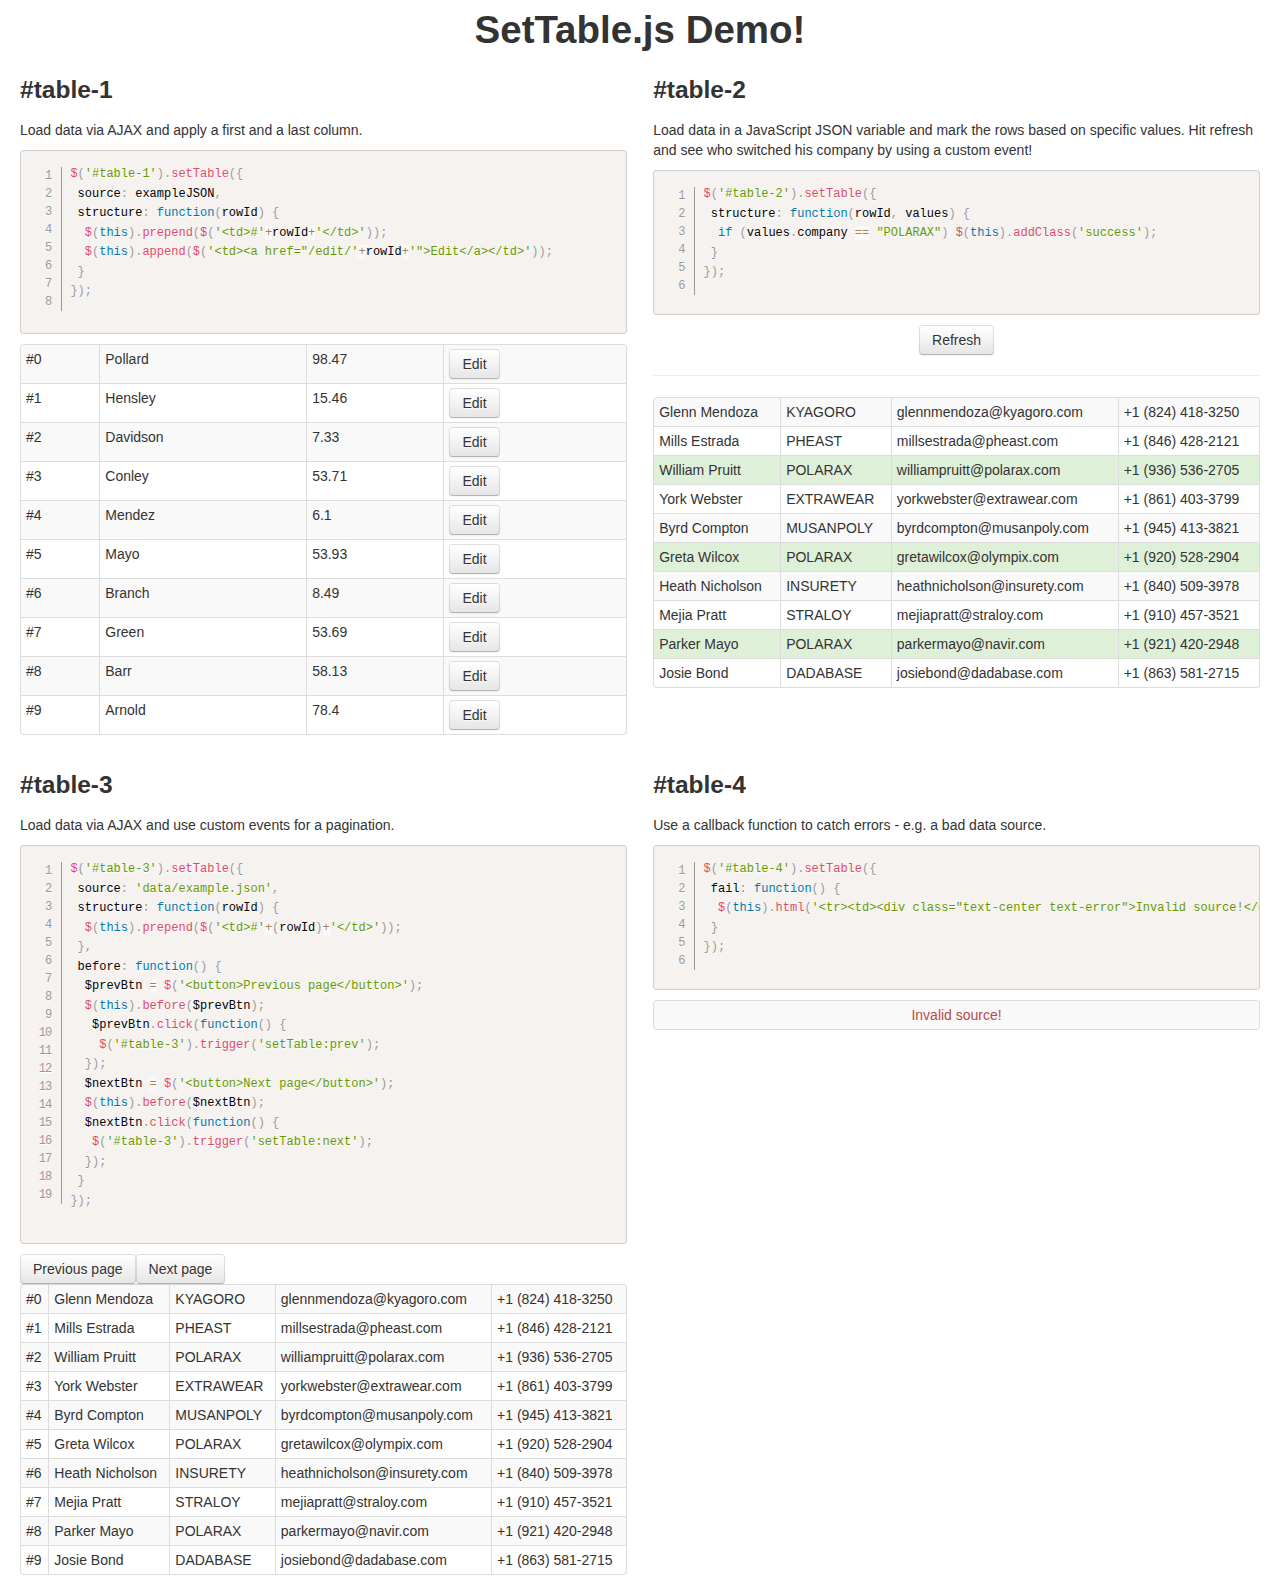
<file: demo/index.html>
<!doctype html>
<html>
  <head>
    <meta http-equiv="Content-Type" content="text/html; charset=utf-8" />
    <link href="css/bootstrap.css" rel="stylesheet" type="text/css"/>
    <link href="lib/prism/prism.css" rel="stylesheet" type="text/css"/>
    <script src="lib/prism/prism.js"></script>
    <title>SetTable.js</title>
</head>
<body>
<div class="container-fluid">
  <div class="row-fluid">
    <div class="span12">
      <center>
        <h1>SetTable.js Demo!</h1>
      </center>
    </div>
  </div>
  <div class="row-fluid">
    <div class="span6">
      <h3>#table-1</h3>
      <p>
      Load data via AJAX and apply a first and a last column.
<pre>
<code class="language-javascript line-numbers">
$('#table-1').setTable({
 source: exampleJSON,
 structure: function(rowId) {
  $(this).prepend($('&lt;td>#'+rowId+'&lt;/td>'));
  $(this).append($('&lt;td>&lt;a href="/edit/'+rowId+'">Edit&lt;/a>&lt;/td>'));
 }
});
</code>
</pre>
      </p>
      <table id="table-1" class="table table-bordered table-striped table-condensed" setTable>
      </table>
    </div>
    <div class="span6">
      <h3>#table-2</h3>
      <p>
      Load data in a JavaScript JSON variable and mark the rows based on specific values. Hit refresh and see who switched his company by using a custom event!
<pre>
<code class="language-javascript line-numbers">
$('#table-2').setTable({
 structure: function(rowId, values) {
  if (values.company == "POLARAX") $(this).addClass('success');
 }
});
</code>
</pre>
      </p>
      <center><button id="refresh-btn" class="btn">Refresh</button></center>
      <hr />
      <table id="table-2" class="table table-bordered table-striped table-condensed" setTable data-source="data/example.json">
      </table>
    </div>
  </div>
  <div class="row-fluid">
    <div class="span6">
      <h3>#table-3</h3>
      <p>
      Load data via AJAX and use custom events for a pagination.
<pre>
<code class="language-javascript line-numbers">
$('#table-3').setTable({
 source: 'data/example.json',
 structure: function(rowId) {
  $(this).prepend($('&lt;td>#'+(rowId)+'&lt;/td>'));
 },
 before: function() {
  $prevBtn = $('&lt;button>Previous page&lt;/button>');
  $(this).before($prevBtn);
   $prevBtn.click(function() {
    $('#table-3').trigger('setTable:prev');
  });
  $nextBtn = $('&lt;button>Next page&lt;/button>');
  $(this).before($nextBtn);
  $nextBtn.click(function() {
   $('#table-3').trigger('setTable:next');
  });
 }
});
</code>
</pre>
      </p>
      <table id="table-3" class="table table-bordered table-striped table-condensed" setTable data-source="data/example.json">
      </table>
    </div>
    <div class="span6">
      <h3>#table-4</h3>
      <p>
      Use a callback function to catch errors - e.g. a bad data source.
<pre>
<code class="language-javascript line-numbers">
$('#table-4').setTable({
 fail: function() {
  $(this).html('&lt;tr>&lt;td>&lt;div class="text-center text-error">Invalid source!&lt;/div>&lt;/td>&lt;/tr>');
 }
});
</code>
</pre>
      </p>
      <table id="table-4" class="table table-bordered table-striped table-condensed" setTable>
      </table>
    </div>
  </div>
</div>

<script src="http://code.jquery.com/jquery-1.9.1.js"></script>
<script src="js/setTable.js"></script>
<script>
  var exampleJSON = [
    {
      "name": "Pollard",
      "price": 98.47
    },
    {
      "name": "Hensley",
      "price": 15.46
    },
    {
      "name": "Davidson",
      "price": 7.33
    },
    {
      "name": "Conley",
      "price": 53.71
    },
    {
      "name": "Mendez",
      "price": 6.1
    },
    {
      "name": "Mayo",
      "price": 53.93
    },
    {
      "name": "Branch",
      "price": 8.49
    },
    {
      "name": "Green",
      "price": 53.69
    },
    {
      "name": "Barr",
      "price": 58.13
    },
    {
      "name": "Arnold",
      "price": 78.4
    }
  ];
  $(document).ready(function() {
    $('#table-1').setTable({
      source: exampleJSON,
      structure: function(rowId) { // (rowId)
          $(this).prepend($('<td>#'+(rowId)+'</td>'));
          $(this).append($('<td><a href="/edit/'+rowId+'" class="btn">Edit</a></td>'));
        }
    });
    $('#table-2').setTable({
      structure: function(rowId, values) { // (rowId, values)
          if (values.company == "POLARAX") $(this).addClass('success');
        }
    });
    $('#table-3').setTable({
      source: 'data/example.json',
      structure: function(rowId) { // (rowId)
        $(this).prepend($('<td>#'+(rowId)+'</td>'));
      },
      before: function() {
        $prevBtn = $('<button class="btn">Previous page</button>');
        $(this).before($prevBtn);
        $prevBtn.click(function() {
          $('#table-3').trigger('setTable:prev');
        });
        $nextBtn = $('<button class="btn">Next page</button>');
        $(this).before($nextBtn);
        $nextBtn.click(function() {
          $('#table-3').trigger('setTable:next');
        });
      }
    });
    $('#table-4').setTable({
      fail: function() {
        $(this).html('<tr><td><div class="text-center text-error">Invalid source!</div></td></tr>');
        }
    });

    $('#refresh-btn').click(function() {
      $('#table-2').attr('data-source', 'data/example-new.json');
      $('#table-2').trigger('setTable:refresh');
    });


  });


</script>
</body>
</html>
</file>
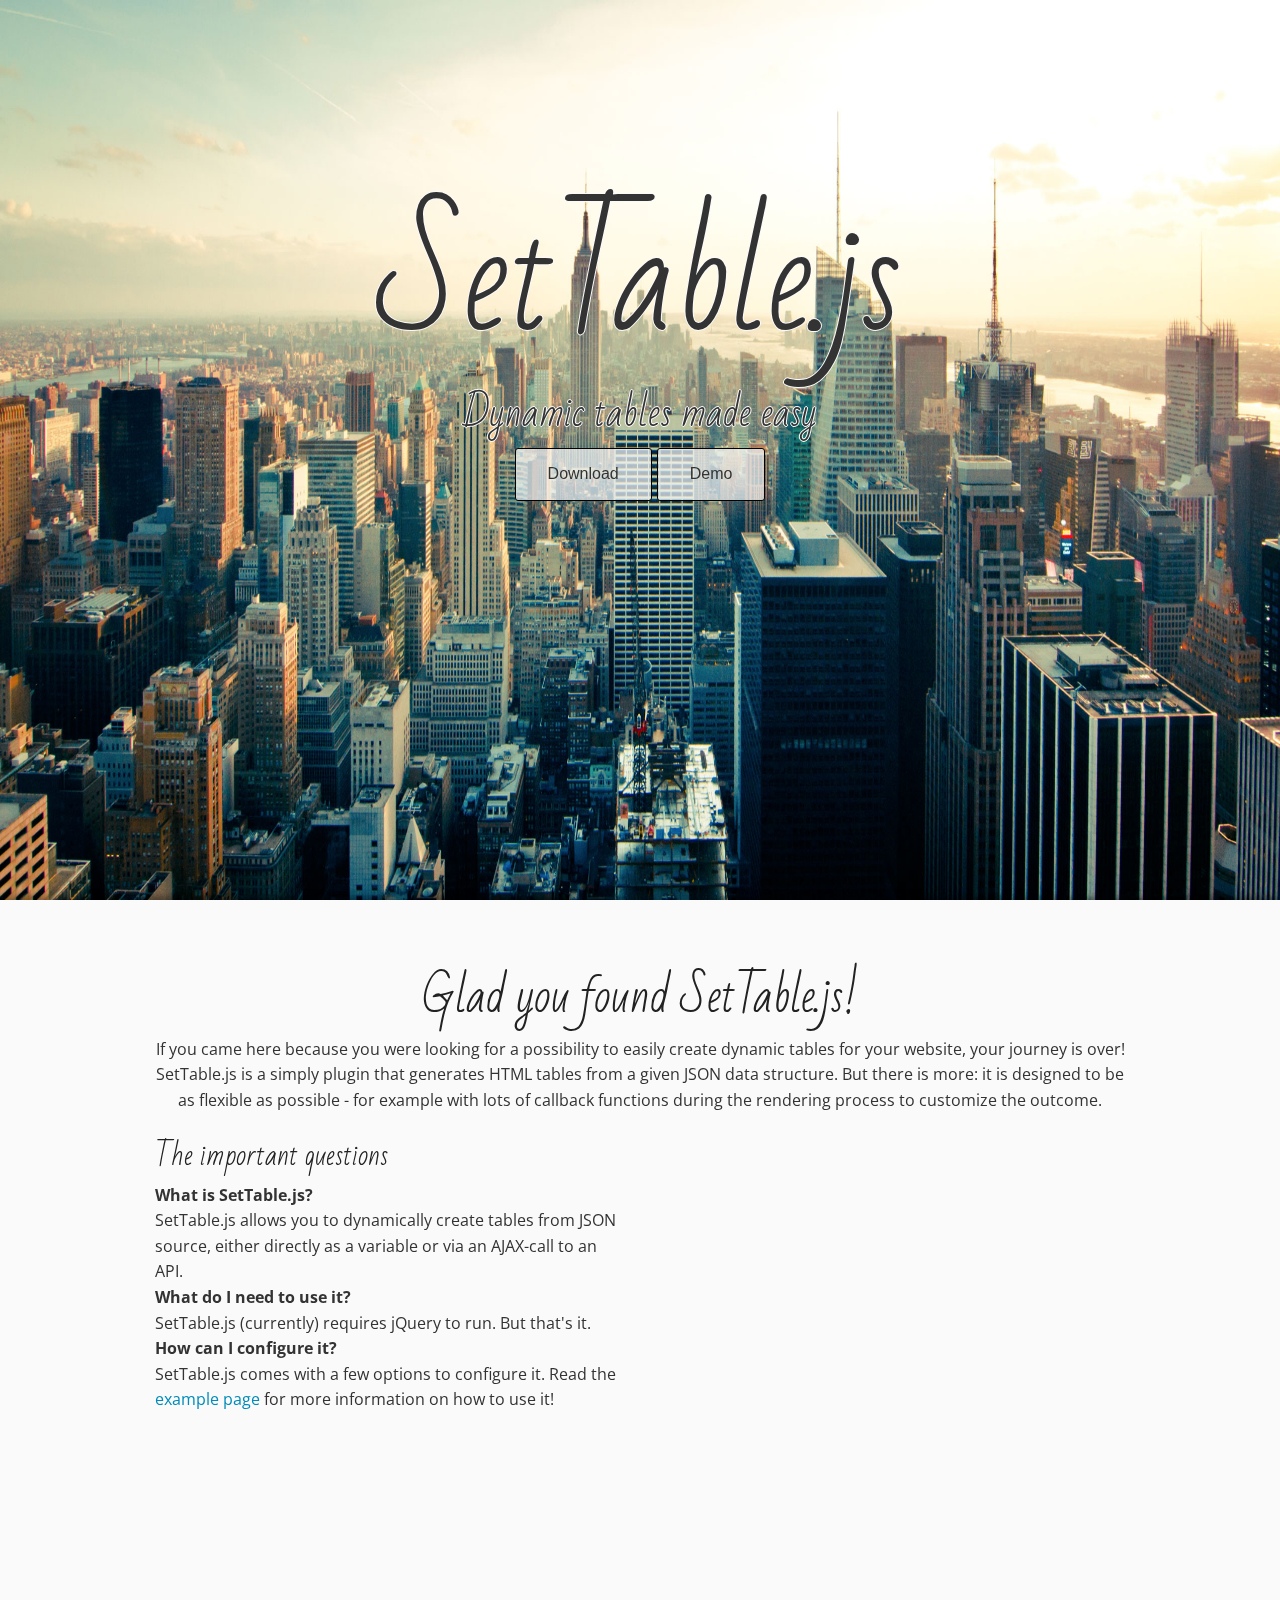
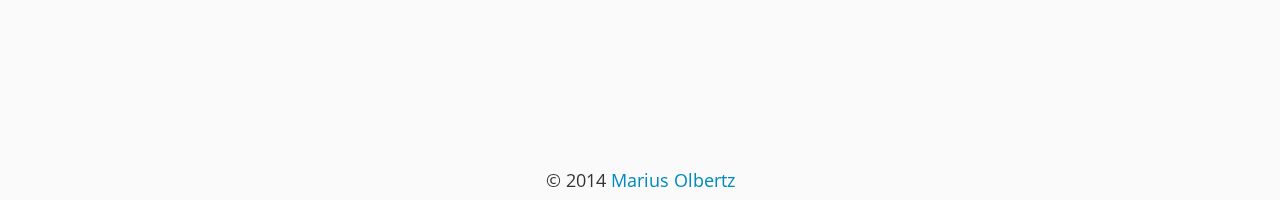
<file: show/index.html>
<!doctype html>
<html>
  <head>
    <meta charset="utf-8" />
    <meta name="viewport" content="width=device-width, initial-scale=1.0" />
    <title>SetTable.js / Dynamic tables made easy</title>
    <link href="http://fonts.googleapis.com/css?family=Bad+Script" rel="stylesheet" type="text/css" />
    <link rel="stylesheet" href="css/foundation.css" />
    <link rel="stylesheet" href="css/app.css" />
    <script src="js/vendor/modernizr.js"></script>
  </head>
  <body data-interchange="[img/city_small.jpg, (default)], [img/city_medium.jpg, (medium)], [img/city_large.jpg, (large)]">

    <section id="background-text">
        <div class="row">
          <div class="large-12 columns text-center">
            <h1>SetTable.js</h1>
            <h2>Dynamic tables made easy</h2>
            <a href="https://github.com/Owlbertz/SetTable.js" class="button transparent radius">Download</a>
            <a href="/demo" class="button transparent radius">Demo</a>
          </div>
        </div>
    </section>

    <section id="text-box" class="scrolled-out">
        <div class="row">
          <div class="large-12 columns text-center">
            <h1>Glad you found SetTable.js!</h1>
            <p>
                If you came here because you were looking for a possibility to easily create dynamic tables for your website, your journey is over!
                <br>SetTable.js is a simply plugin that generates HTML tables from a given JSON data structure. But there is more: it is designed to be as flexible as possible - for example with lots of callback functions during the rendering process to customize the outcome.
            </p>
          </div>
        </div>
        <div class="row">
          <div class="small-12 large-6 columns">
            <h3>The important questions</h3>
            <p>
                <strong>What is SetTable.js?</strong>
                <br>SetTable.js allows you to dynamically create tables from JSON source, either directly as a variable or via an AJAX-call to an API.
                <br><strong>What do I need to use it?</strong>
                <br>SetTable.js (currently) requires jQuery to run. But that's it.
                <br><strong>How can I configure it?</strong>
                <br>SetTable.js comes with a few options to configure it. Read the <a href="/demo">example page</a> for more information on how to use it!
            </p>
          </div>
          <div class="small-12 large-6 columns">

          </div>
        </div>
        <footer>
            <center>&copy; 2014 <a href="http://www.mariusolbertz.de" target="_new">Marius Olbertz</a></center>
        </footer>
    </section>
    <script src="js/vendor/jquery.js"></script>
    <script src="js/foundation.min.js"></script>
    <script>
      $(document).foundation();
    </script>
  </body>
</html>
</file>
<file: demo/lib/prism/prism.css>
/* http://prismjs.com/download.html?themes=prism&languages=markup+css+clike+javascript&plugins=line-numbers */
/**
 * prism.js default theme for JavaScript, CSS and HTML
 * Based on dabblet (http://dabblet.com)
 * @author Lea Verou
 */

code[class*="language-"],
pre[class*="language-"] {
	color: black;
	text-shadow: 0 1px white;
	font-family: Consolas, Monaco, 'Andale Mono', monospace;
	direction: ltr;
	text-align: left;
	white-space: pre;
	word-spacing: normal;
	word-break: normal;
	line-height: 1.5;

	-moz-tab-size: 4;
	-o-tab-size: 4;
	tab-size: 4;

	-webkit-hyphens: none;
	-moz-hyphens: none;
	-ms-hyphens: none;
	hyphens: none;
}

pre[class*="language-"]::-moz-selection, pre[class*="language-"] ::-moz-selection,
code[class*="language-"]::-moz-selection, code[class*="language-"] ::-moz-selection {
	text-shadow: none;
	background: #b3d4fc;
}

pre[class*="language-"]::selection, pre[class*="language-"] ::selection,
code[class*="language-"]::selection, code[class*="language-"] ::selection {
	text-shadow: none;
	background: #b3d4fc;
}

@media print {
	code[class*="language-"],
	pre[class*="language-"] {
		text-shadow: none;
	}
}

/* Code blocks */
pre[class*="language-"] {
	padding: 1em;
	margin: .5em 0;
	overflow: auto;
}

:not(pre) > code[class*="language-"],
pre[class*="language-"] {
	background: #f5f2f0;
}

/* Inline code */
:not(pre) > code[class*="language-"] {
	padding: .1em;
	border-radius: .3em;
}

.token.comment,
.token.prolog,
.token.doctype,
.token.cdata {
	color: slategray;
}

.token.punctuation {
	color: #999;
}

.namespace {
	opacity: .7;
}

.token.property,
.token.tag,
.token.boolean,
.token.number,
.token.constant,
.token.symbol,
.token.deleted {
	color: #905;
}

.token.selector,
.token.attr-name,
.token.string,
.token.char,
.token.builtin,
.token.inserted {
	color: #690;
}

.token.operator,
.token.entity,
.token.url,
.language-css .token.string,
.style .token.string {
	color: #a67f59;
	background: hsla(0, 0%, 100%, .5);
}

.token.atrule,
.token.attr-value,
.token.keyword {
	color: #07a;
}

.token.function {
	color: #DD4A68;
}

.token.regex,
.token.important,
.token.variable {
	color: #e90;
}

.token.important,
.token.bold {
	font-weight: bold;
}
.token.italic {
	font-style: italic;
}

.token.entity {
	cursor: help;
}

pre.line-numbers {
	position: relative;
	padding-left: 3.8em;
	counter-reset: linenumber;
}

pre.line-numbers > code {
	position: relative;
}

.line-numbers .line-numbers-rows {
	position: absolute;
	pointer-events: none;
	top: 0;
	font-size: 100%;
	left: -3.8em;
	width: 3em; /* works for line-numbers below 1000 lines */
	letter-spacing: -1px;
	border-right: 1px solid #999;

	-webkit-user-select: none;
	-moz-user-select: none;
	-ms-user-select: none;
	user-select: none;

}

	.line-numbers-rows > span {
		pointer-events: none;
		display: block;
		counter-increment: linenumber;
	}

		.line-numbers-rows > span:before {
			content: counter(linenumber);
			color: #999;
			display: block;
			padding-right: 0.8em;
			text-align: right;
		}
</file>
<file: show/css/app.css>
@import url(http://fonts.googleapis.com/css?family=Open+Sans+Condensed:300,700);

body {
	background-image: url("../img/city_medium.jpg");
	background-size: 100% 100%;
	background-attachment: fixed;
	font-family: "Open Sans Condensed", sans-serif;
	font-size: 1.1em;
}
h1, h2, h3, h4, h5, h6 {
font-family: "Bad Script", cursive;
}

footer {
	position: absolute;
	bottom: 10px;
	width: 100%;
}
#background-text,
#background-text h1,
#background-text h2,
#background-text h3 {
	color: #333;
	text-shadow: -1px 0 #fafafa, 0 1px #fafafa, 1px 0 #fafafa, 0 -1px #fafafa;

}
#background-text {
	position: fixed;
	top: 20%;
	width: 100%;
	max-width: 100%;
}
#background-text h1 {
	font-size: 8em;
}

.scrolled-out {
	position:relative;
	top: 100%;
	min-height: 100%;
	z-index: 5;
}

#text-box {
	box-shadow: 0px -4px 6px rgba(0,0,0,0.35);
	background: rgba(250,250,250,0.98);
	width: 100%;
	max-width: 100%;
	color: #333333;
	padding: 5% 0;
}

.button.transparent {
	background: rgba(250,250,250,0.7);
	border: 1px solid #000;
	color: #333;
	text-shadow: none;
}
.button.transparent:hover {
	transition: all 0.3s;
	background: rgba(250,250,250,0.9);
}
.button.transparent:focus {
	transition: all 0.3s;
	background: rgba(240,240,240,0.9);
}
</file>
